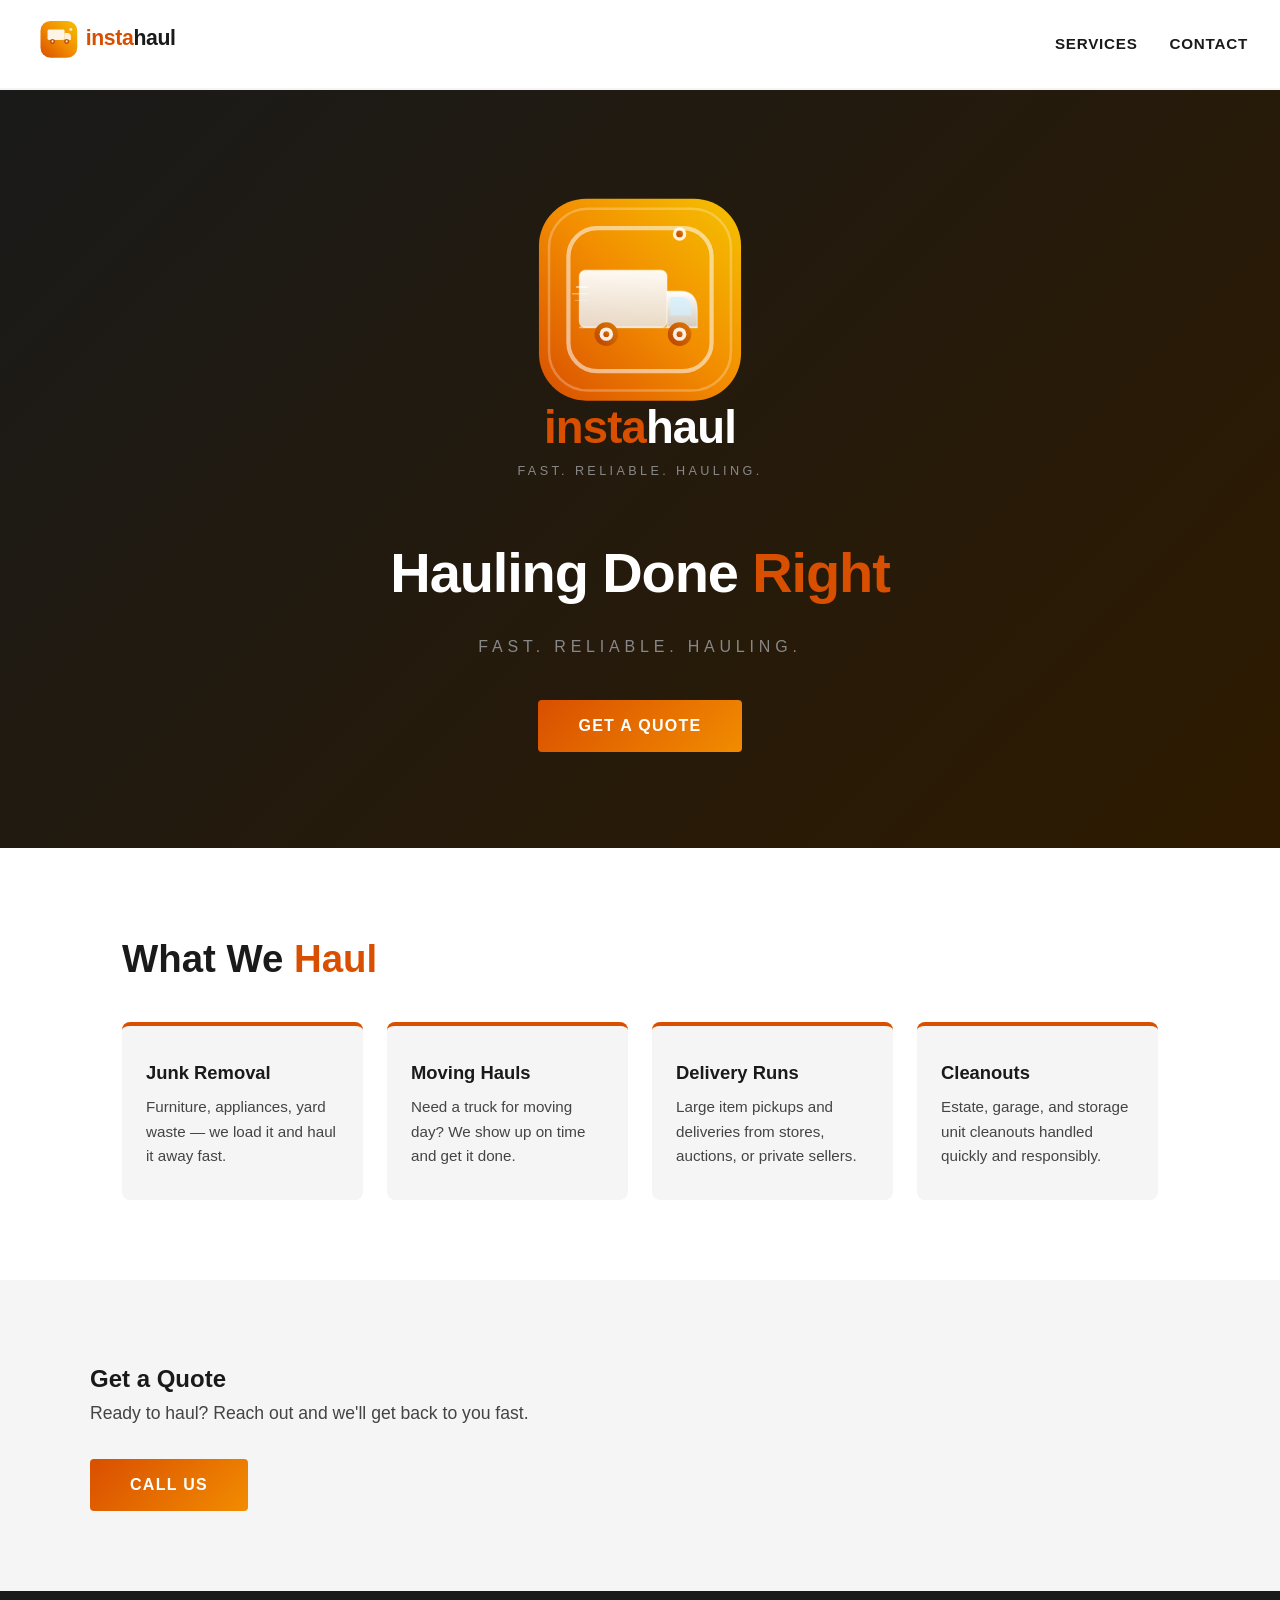
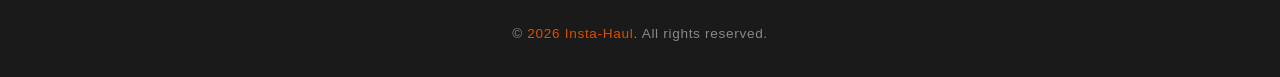
<file: index.html>
<!DOCTYPE html>
<html lang="en">
<head>
  <meta charset="UTF-8" />
  <meta name="viewport" content="width=device-width, initial-scale=1.0" />
  <title>Insta-Haul — Fast. Reliable. Hauling.</title>
  <link rel="stylesheet" href="css/style.css" />
</head>
<body>

  <!-- NAV -->
  <nav>
    <a class="logo" href="#">
      <img src="brand/images/insta-haul-logo-small.svg" alt="Insta-Haul" />
    </a>
    <button class="nav-toggle" aria-label="Toggle navigation" aria-expanded="false">
      <span></span><span></span><span></span>
    </button>
    <ul class="nav-links">
      <li><a href="#services">Services</a></li>
      <li><a href="#contact">Contact</a></li>
    </ul>
  </nav>

  <!-- HERO -->
  <header class="hero">
    <img class="hero-logo" src="brand/images/insta_haul_logo.svg" alt="Insta-Haul" />
    <h1>Hauling Done <span>Right</span></h1>
    <p class="tagline">Fast. Reliable. Hauling.</p>
    <a class="btn" href="#contact">Get a Quote</a>
  </header>

  <!-- SERVICES -->
  <section id="services">
    <h2>What We <span>Haul</span></h2>
    <div class="services-grid">
      <div class="service-card">
        <h3>Junk Removal</h3>
        <p>Furniture, appliances, yard waste — we load it and haul it away fast.</p>
      </div>
      <div class="service-card">
        <h3>Moving Hauls</h3>
        <p>Need a truck for moving day? We show up on time and get it done.</p>
      </div>
      <div class="service-card">
        <h3>Delivery Runs</h3>
        <p>Large item pickups and deliveries from stores, auctions, or private sellers.</p>
      </div>
      <div class="service-card">
        <h3>Cleanouts</h3>
        <p>Estate, garage, and storage unit cleanouts handled quickly and responsibly.</p>
      </div>
    </div>
  </section>

  <!-- CONTACT -->
  <div id="contact">
    <div class="inner">
      <h2>Get a <span>Quote</span></h2>
      <p>Ready to haul? Reach out and we'll get back to you fast.</p>
      <a class="btn" href="tel:">Call Us</a>
    </div>
  </div>

  <!-- FOOTER -->
  <footer>
    &copy; <span id="year"></span> <span>Insta-Haul</span>. All rights reserved.
  </footer>

  <script>
    document.getElementById('year').textContent = new Date().getFullYear();

    // Mobile nav toggle
    const toggle = document.querySelector('.nav-toggle');
    const navLinks = document.querySelector('.nav-links');

    toggle.addEventListener('click', () => {
      const open = navLinks.classList.toggle('open');
      toggle.setAttribute('aria-expanded', open);
    });

    // Close nav when a link is tapped
    navLinks.querySelectorAll('a').forEach(link => {
      link.addEventListener('click', () => {
        navLinks.classList.remove('open');
        toggle.setAttribute('aria-expanded', 'false');
      });
    });
  </script>
</body>
</html>
</file>
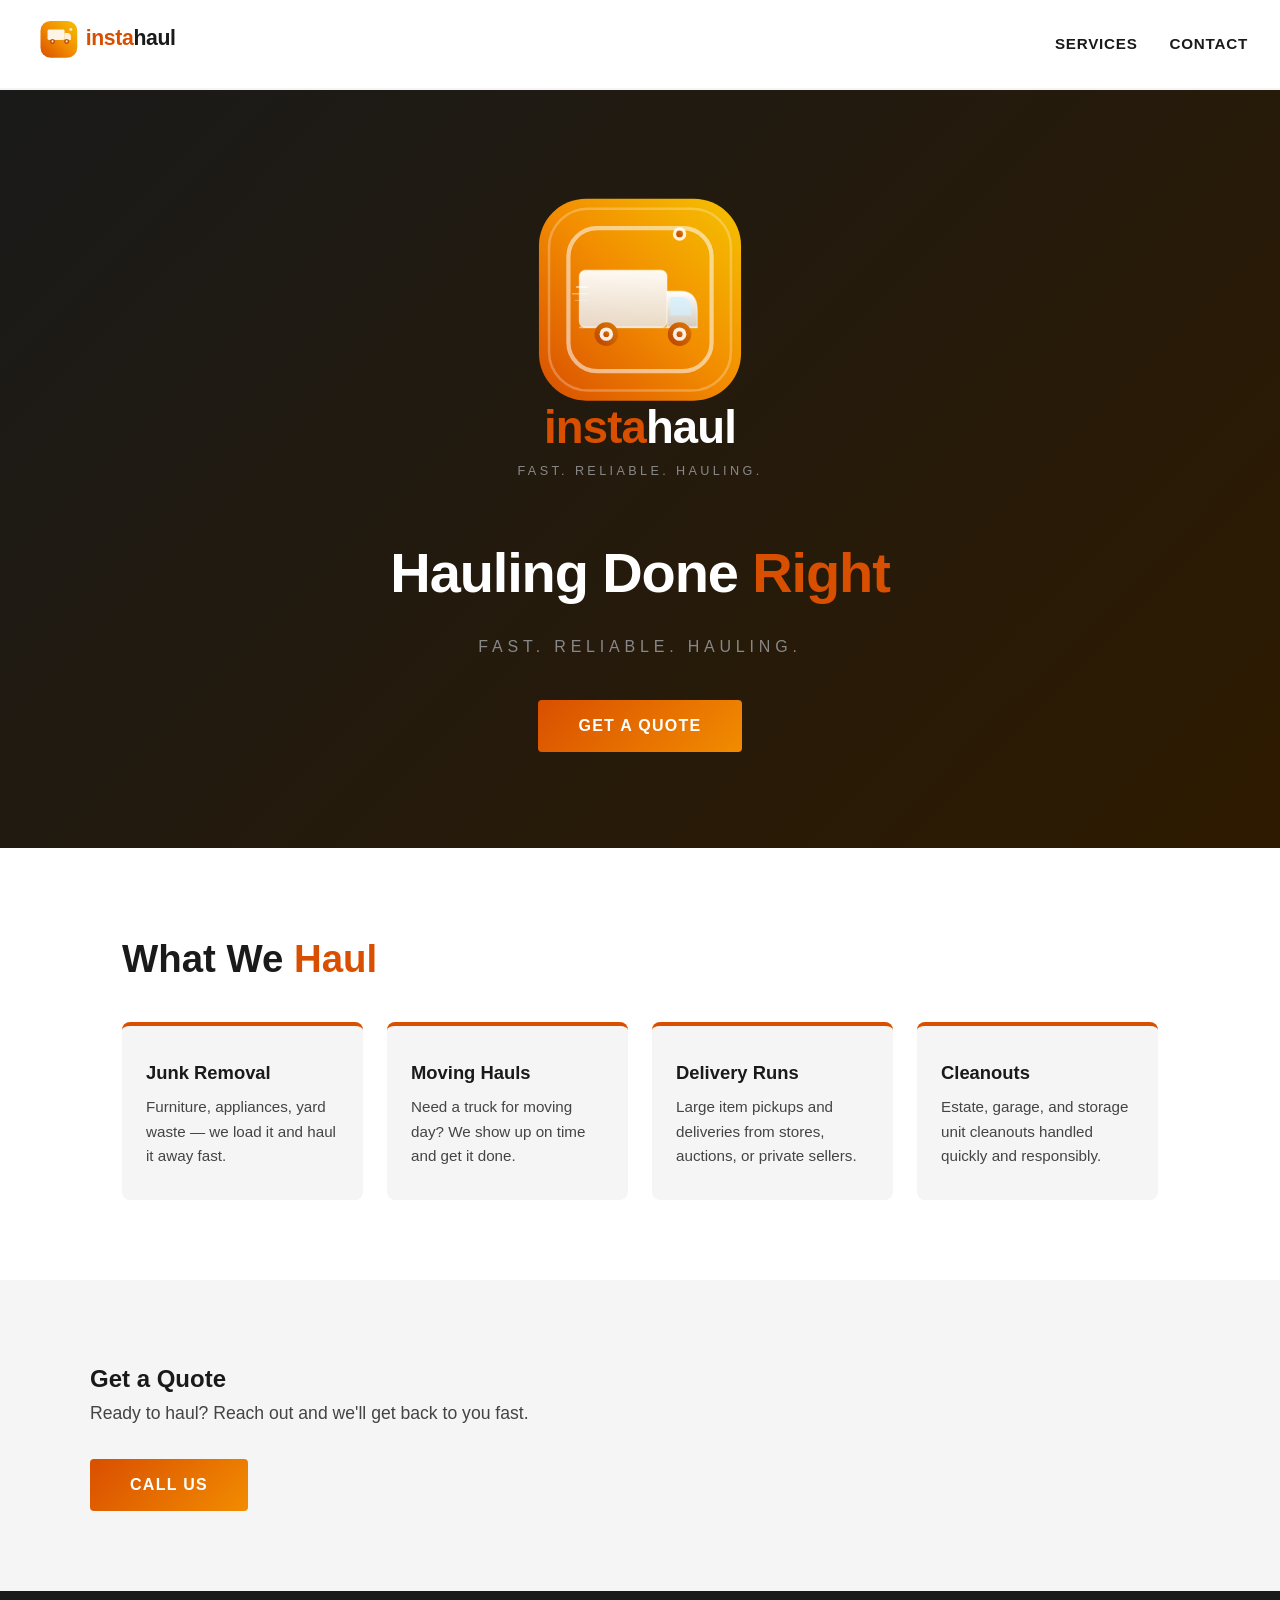
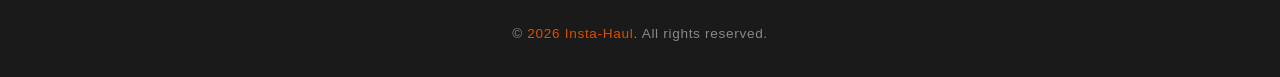
<file: website/index.html>
<!DOCTYPE html>
<html lang="en">
<head>
  <meta charset="UTF-8" />
  <meta name="viewport" content="width=device-width, initial-scale=1.0" />
  <title>Insta-Haul — Fast. Reliable. Hauling.</title>
  <link rel="stylesheet" href="css/style.css" />
</head>
<body>

  <!-- NAV -->
  <nav>
    <a class="logo" href="#">
      <img src="../brand/images/insta-haul-logo-small.svg" alt="Insta-Haul" />
    </a>
    <button class="nav-toggle" aria-label="Toggle navigation" aria-expanded="false">
      <span></span><span></span><span></span>
    </button>
    <ul class="nav-links">
      <li><a href="#services">Services</a></li>
      <li><a href="#contact">Contact</a></li>
    </ul>
  </nav>

  <!-- HERO -->
  <header class="hero">
    <img class="hero-logo" src="../brand/images/insta_haul_logo.svg" alt="Insta-Haul" />
    <h1>Hauling Done <span>Right</span></h1>
    <p class="tagline">Fast. Reliable. Hauling.</p>
    <a class="btn" href="#contact">Get a Quote</a>
  </header>

  <!-- SERVICES -->
  <section id="services">
    <h2>What We <span>Haul</span></h2>
    <div class="services-grid">
      <div class="service-card">
        <h3>Junk Removal</h3>
        <p>Furniture, appliances, yard waste — we load it and haul it away fast.</p>
      </div>
      <div class="service-card">
        <h3>Moving Hauls</h3>
        <p>Need a truck for moving day? We show up on time and get it done.</p>
      </div>
      <div class="service-card">
        <h3>Delivery Runs</h3>
        <p>Large item pickups and deliveries from stores, auctions, or private sellers.</p>
      </div>
      <div class="service-card">
        <h3>Cleanouts</h3>
        <p>Estate, garage, and storage unit cleanouts handled quickly and responsibly.</p>
      </div>
    </div>
  </section>

  <!-- CONTACT -->
  <div id="contact">
    <div class="inner">
      <h2>Get a <span>Quote</span></h2>
      <p>Ready to haul? Reach out and we'll get back to you fast.</p>
      <a class="btn" href="tel:">Call Us</a>
    </div>
  </div>

  <!-- FOOTER -->
  <footer>
    &copy; <span id="year"></span> <span>Insta-Haul</span>. All rights reserved.
  </footer>

  <script>
    document.getElementById('year').textContent = new Date().getFullYear();

    // Mobile nav toggle
    const toggle = document.querySelector('.nav-toggle');
    const navLinks = document.querySelector('.nav-links');

    toggle.addEventListener('click', () => {
      const open = navLinks.classList.toggle('open');
      toggle.setAttribute('aria-expanded', open);
    });

    // Close nav when a link is tapped
    navLinks.querySelectorAll('a').forEach(link => {
      link.addEventListener('click', () => {
        navLinks.classList.remove('open');
        toggle.setAttribute('aria-expanded', 'false');
      });
    });
  </script>
</body>
</html>
</file>
<file: css/style.css>
/* =============================================
   INSTA-HAUL — Main Stylesheet
   Brand colors:
     --orange:      #D94F00
     --orange-mid:  #F28C00
     --yellow:      #F5C200
     --dark:        #1A1A1A
     --gray:        #888888
   ============================================= */

*, *::before, *::after {
  box-sizing: border-box;
  margin: 0;
  padding: 0;
}

:root {
  --orange:     #D94F00;
  --orange-mid: #F28C00;
  --yellow:     #F5C200;
  --dark:       #1A1A1A;
  --gray:       #888888;
  --light-gray: #F5F5F5;
  --white:      #FFFFFF;
  --font:       'Trebuchet MS', 'Franklin Gothic Medium', Arial, sans-serif;
}

html {
  scroll-behavior: smooth;
}

body {
  font-family: var(--font);
  color: var(--dark);
  background: var(--white);
  line-height: 1.6;
}

a {
  color: var(--orange);
  text-decoration: none;
}

a:hover {
  color: var(--orange-mid);
}

/* ── NAV ─────────────────────────────────── */
nav {
  display: flex;
  align-items: center;
  justify-content: space-between;
  padding: 1rem 2rem;
  background: var(--white);
  border-bottom: 2px solid var(--light-gray);
  position: sticky;
  top: 0;
  z-index: 100;
}

nav .logo img {
  height: 48px;
  width: auto;
}

nav ul {
  list-style: none;
  display: flex;
  gap: 2rem;
}

nav ul a {
  font-weight: 700;
  font-size: 0.95rem;
  letter-spacing: 0.05em;
  color: var(--dark);
  text-transform: uppercase;
}

nav ul a:hover {
  color: var(--orange);
}

/* Hamburger button — hidden on desktop */
.nav-toggle {
  display: none;
  flex-direction: column;
  justify-content: space-between;
  width: 28px;
  height: 20px;
  background: none;
  border: none;
  cursor: pointer;
  padding: 0;
}

.nav-toggle span {
  display: block;
  height: 3px;
  width: 100%;
  background: var(--dark);
  border-radius: 2px;
  transition: transform 0.25s, opacity 0.25s;
}

/* Animate to X when open */
.nav-toggle[aria-expanded="true"] span:nth-child(1) {
  transform: translateY(8.5px) rotate(45deg);
}
.nav-toggle[aria-expanded="true"] span:nth-child(2) {
  opacity: 0;
}
.nav-toggle[aria-expanded="true"] span:nth-child(3) {
  transform: translateY(-8.5px) rotate(-45deg);
}

@media (max-width: 640px) {
  .nav-toggle {
    display: flex;
  }

  .nav-links {
    display: none;
    position: absolute;
    top: 100%;
    left: 0;
    right: 0;
    background: var(--white);
    border-bottom: 2px solid var(--light-gray);
    flex-direction: column;
    gap: 0;
    padding: 0.5rem 0;
  }

  .nav-links.open {
    display: flex;
  }

  .nav-links li a {
    display: block;
    padding: 0.9rem 2rem;
    font-size: 1rem;
  }
}

/* ── HERO ────────────────────────────────── */
.hero {
  background: linear-gradient(135deg, var(--dark) 0%, #2e1a00 100%);
  color: var(--white);
  text-align: center;
  padding: 6rem 2rem;
}

.hero img.hero-logo {
  width: min(320px, 60vw);
  margin-bottom: 2rem;
}

.hero h1 {
  font-size: clamp(2rem, 5vw, 3.5rem);
  font-weight: 800;
  letter-spacing: -0.02em;
  margin-bottom: 1rem;
}

.hero h1 span {
  color: var(--orange);
}

.hero p.tagline {
  font-size: 1rem;
  letter-spacing: 0.3em;
  color: var(--gray);
  text-transform: uppercase;
  margin-bottom: 2.5rem;
}

.btn {
  display: inline-block;
  background: linear-gradient(135deg, var(--orange), var(--orange-mid));
  color: var(--white);
  font-family: var(--font);
  font-weight: 800;
  font-size: 1rem;
  letter-spacing: 0.08em;
  text-transform: uppercase;
  padding: 0.85rem 2.5rem;
  border-radius: 4px;
  border: none;
  cursor: pointer;
  transition: opacity 0.2s;
}

.btn:hover {
  opacity: 0.88;
  color: var(--white);
}

/* ── SECTIONS ────────────────────────────── */
section {
  padding: 5rem 2rem;
  max-width: 1100px;
  margin: 0 auto;
}

section h2 {
  font-size: clamp(1.6rem, 3vw, 2.4rem);
  font-weight: 800;
  margin-bottom: 1.5rem;
}

section h2 span {
  color: var(--orange);
}

/* ── SERVICES GRID ───────────────────────── */
.services-grid {
  display: grid;
  grid-template-columns: repeat(auto-fit, minmax(240px, 1fr));
  gap: 1.5rem;
  margin-top: 2rem;
}

.service-card {
  background: var(--light-gray);
  border-radius: 8px;
  padding: 2rem 1.5rem;
  border-top: 4px solid var(--orange);
}

.service-card h3 {
  font-size: 1.15rem;
  font-weight: 800;
  margin-bottom: 0.5rem;
}

.service-card p {
  font-size: 0.95rem;
  color: #444;
}

/* ── CONTACT ─────────────────────────────── */
#contact {
  background: var(--light-gray);
  max-width: 100%;
  padding: 5rem 2rem;
}

#contact .inner {
  max-width: 1100px;
  margin: 0 auto;
}

#contact p {
  font-size: 1.1rem;
  margin-bottom: 2rem;
  color: #444;
}

/* ── FOOTER ──────────────────────────────── */
footer {
  background: var(--dark);
  color: var(--gray);
  text-align: center;
  padding: 2rem;
  font-size: 0.85rem;
  letter-spacing: 0.05em;
}

footer span {
  color: var(--orange);
}
</file>
<file: website/css/style.css>
/* =============================================
   INSTA-HAUL — Main Stylesheet
   Brand colors:
     --orange:      #D94F00
     --orange-mid:  #F28C00
     --yellow:      #F5C200
     --dark:        #1A1A1A
     --gray:        #888888
   ============================================= */

*, *::before, *::after {
  box-sizing: border-box;
  margin: 0;
  padding: 0;
}

:root {
  --orange:     #D94F00;
  --orange-mid: #F28C00;
  --yellow:     #F5C200;
  --dark:       #1A1A1A;
  --gray:       #888888;
  --light-gray: #F5F5F5;
  --white:      #FFFFFF;
  --font:       'Trebuchet MS', 'Franklin Gothic Medium', Arial, sans-serif;
}

html {
  scroll-behavior: smooth;
}

body {
  font-family: var(--font);
  color: var(--dark);
  background: var(--white);
  line-height: 1.6;
}

a {
  color: var(--orange);
  text-decoration: none;
}

a:hover {
  color: var(--orange-mid);
}

/* ── NAV ─────────────────────────────────── */
nav {
  display: flex;
  align-items: center;
  justify-content: space-between;
  padding: 1rem 2rem;
  background: var(--white);
  border-bottom: 2px solid var(--light-gray);
  position: sticky;
  top: 0;
  z-index: 100;
}

nav .logo img {
  height: 48px;
  width: auto;
}

nav ul {
  list-style: none;
  display: flex;
  gap: 2rem;
}

nav ul a {
  font-weight: 700;
  font-size: 0.95rem;
  letter-spacing: 0.05em;
  color: var(--dark);
  text-transform: uppercase;
}

nav ul a:hover {
  color: var(--orange);
}

/* Hamburger button — hidden on desktop */
.nav-toggle {
  display: none;
  flex-direction: column;
  justify-content: space-between;
  width: 28px;
  height: 20px;
  background: none;
  border: none;
  cursor: pointer;
  padding: 0;
}

.nav-toggle span {
  display: block;
  height: 3px;
  width: 100%;
  background: var(--dark);
  border-radius: 2px;
  transition: transform 0.25s, opacity 0.25s;
}

/* Animate to X when open */
.nav-toggle[aria-expanded="true"] span:nth-child(1) {
  transform: translateY(8.5px) rotate(45deg);
}
.nav-toggle[aria-expanded="true"] span:nth-child(2) {
  opacity: 0;
}
.nav-toggle[aria-expanded="true"] span:nth-child(3) {
  transform: translateY(-8.5px) rotate(-45deg);
}

@media (max-width: 640px) {
  .nav-toggle {
    display: flex;
  }

  .nav-links {
    display: none;
    position: absolute;
    top: 100%;
    left: 0;
    right: 0;
    background: var(--white);
    border-bottom: 2px solid var(--light-gray);
    flex-direction: column;
    gap: 0;
    padding: 0.5rem 0;
  }

  .nav-links.open {
    display: flex;
  }

  .nav-links li a {
    display: block;
    padding: 0.9rem 2rem;
    font-size: 1rem;
  }
}

/* ── HERO ────────────────────────────────── */
.hero {
  background: linear-gradient(135deg, var(--dark) 0%, #2e1a00 100%);
  color: var(--white);
  text-align: center;
  padding: 6rem 2rem;
}

.hero img.hero-logo {
  width: min(320px, 60vw);
  margin-bottom: 2rem;
}

.hero h1 {
  font-size: clamp(2rem, 5vw, 3.5rem);
  font-weight: 800;
  letter-spacing: -0.02em;
  margin-bottom: 1rem;
}

.hero h1 span {
  color: var(--orange);
}

.hero p.tagline {
  font-size: 1rem;
  letter-spacing: 0.3em;
  color: var(--gray);
  text-transform: uppercase;
  margin-bottom: 2.5rem;
}

.btn {
  display: inline-block;
  background: linear-gradient(135deg, var(--orange), var(--orange-mid));
  color: var(--white);
  font-family: var(--font);
  font-weight: 800;
  font-size: 1rem;
  letter-spacing: 0.08em;
  text-transform: uppercase;
  padding: 0.85rem 2.5rem;
  border-radius: 4px;
  border: none;
  cursor: pointer;
  transition: opacity 0.2s;
}

.btn:hover {
  opacity: 0.88;
  color: var(--white);
}

/* ── SECTIONS ────────────────────────────── */
section {
  padding: 5rem 2rem;
  max-width: 1100px;
  margin: 0 auto;
}

section h2 {
  font-size: clamp(1.6rem, 3vw, 2.4rem);
  font-weight: 800;
  margin-bottom: 1.5rem;
}

section h2 span {
  color: var(--orange);
}

/* ── SERVICES GRID ───────────────────────── */
.services-grid {
  display: grid;
  grid-template-columns: repeat(auto-fit, minmax(240px, 1fr));
  gap: 1.5rem;
  margin-top: 2rem;
}

.service-card {
  background: var(--light-gray);
  border-radius: 8px;
  padding: 2rem 1.5rem;
  border-top: 4px solid var(--orange);
}

.service-card h3 {
  font-size: 1.15rem;
  font-weight: 800;
  margin-bottom: 0.5rem;
}

.service-card p {
  font-size: 0.95rem;
  color: #444;
}

/* ── CONTACT ─────────────────────────────── */
#contact {
  background: var(--light-gray);
  max-width: 100%;
  padding: 5rem 2rem;
}

#contact .inner {
  max-width: 1100px;
  margin: 0 auto;
}

#contact p {
  font-size: 1.1rem;
  margin-bottom: 2rem;
  color: #444;
}

/* ── FOOTER ──────────────────────────────── */
footer {
  background: var(--dark);
  color: var(--gray);
  text-align: center;
  padding: 2rem;
  font-size: 0.85rem;
  letter-spacing: 0.05em;
}

footer span {
  color: var(--orange);
}
</file>
